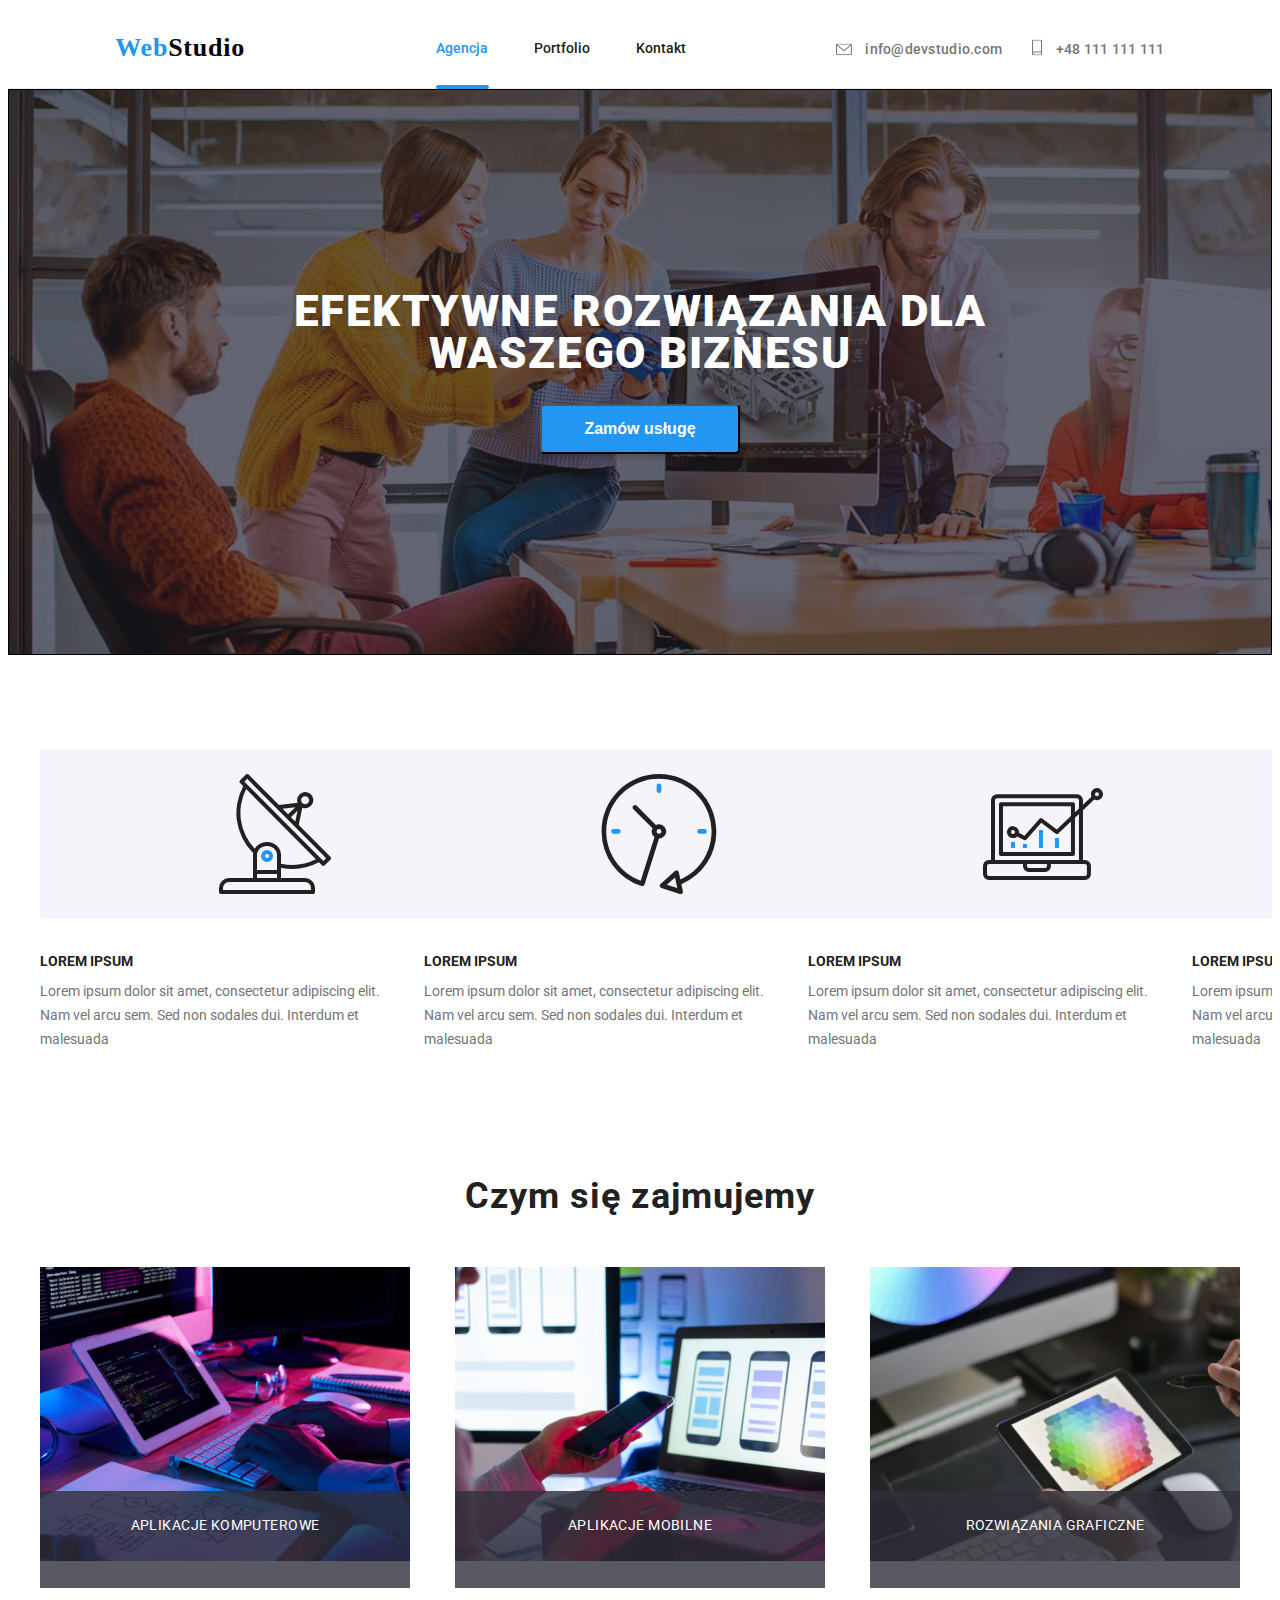
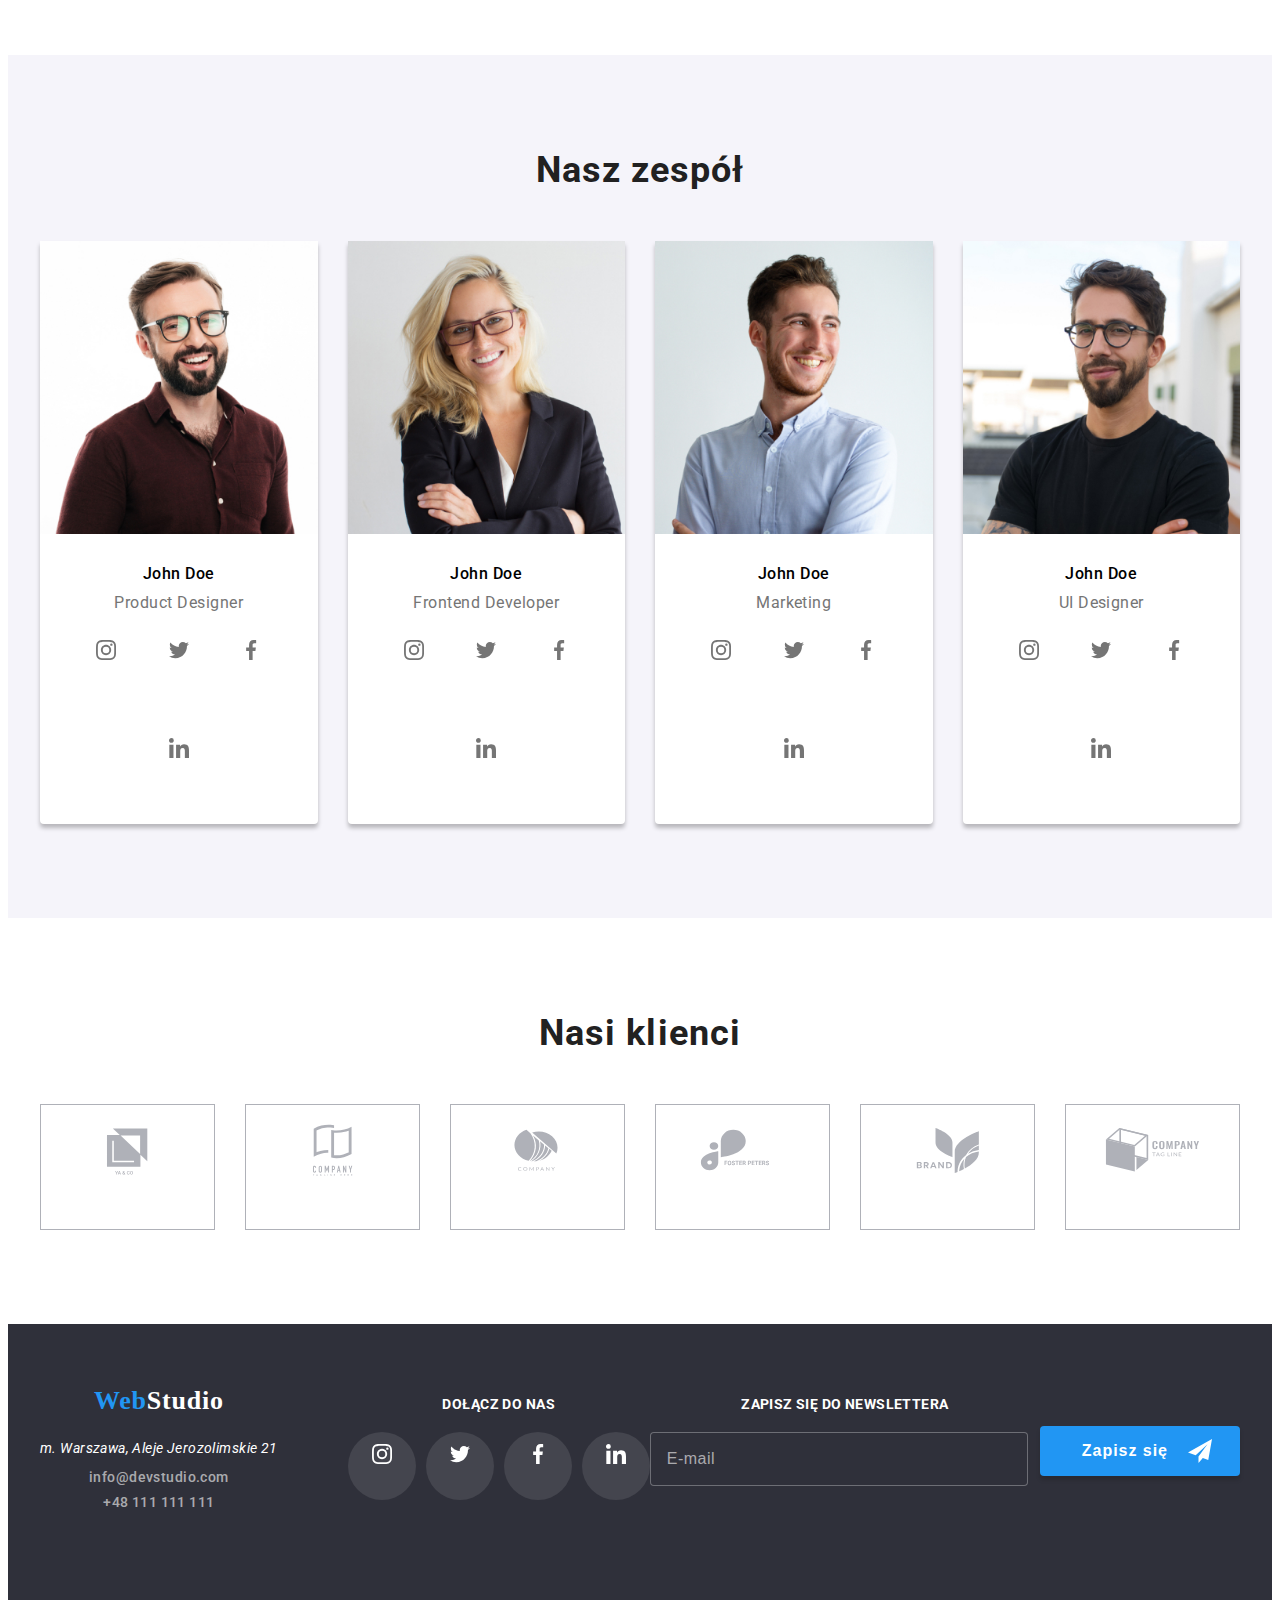
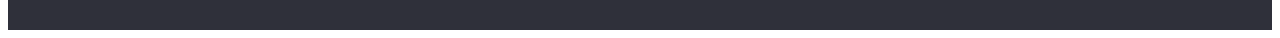
<file: index.html>
<!DOCTYPE html>
<html lang="en">
    <head>
        <meta charset="UTF-8" />
        <meta http-equiv="X-UA-Compatible" content="IE=edge" />
        <meta name="viewport" content="width=device-width, initial-scale=1.0" />
        <title>Webstudio</title>
        <link
            rel="stylesheet"
            href="https://cdnjs.cloudflare.com/ajax/libs/modern-normalize/1.1.0/modern-normalize.min.css"
            integrity="sha512-wpPYUAdjBVSE4KJnH1VR1HeZfpl1ub8YT/NKx4PuQ5NmX2tKuGu6U/JRp5y+Y8XG2tV+wKQpNHVUX03MfMFn9Q=="
            crossorigin="anonymous"
            referrerpolicy="no-referrer"
        />
        <link rel="stylesheet" href="./css/index.css" />
        <link
            href="https://fonts.googleapis.com/css2?family=Raleway:wght@700&family=Roboto:wght@400;500;700;900&display=swap"
            rel="stylesheet"
        />
    </head>
    <body>
        <header class="border">
            <div class="container">
                <div class="navigation-list">
                    <div class="webstudio">
                        <a href="./index.html">
                            <span class="web-color">Web</span
                            ><span class="studio">Studio</span></a
                        >
                    </div>
                    <button
                        type="button"
                        class="header-hamburger js-open-menu"
                        aria-expanded="false"
                        aria-controls="mobile-menu"
                    >
                        <svg
                            width="24"
                            height="24"
                            fill="currentColor"
                            viewBox="0 0 20 20"
                            xmlns="http://www.w3.org/2000/svg"
                        >
                            <path
                                fill-rule="evenodd"
                                d="M3 5a1 1 0 011-1h12a1 1 0 110 2H4a1 1 0 01-1-1zM3 10a1 1 0 011-1h12a1 1 0 110 2H4a1 1 0 01-1-1zM3 15a1 1 0 011-1h12a1 1 0 110 2H4a1 1 0 01-1-1z"
                                clip-rule="evenodd"
                            ></path>
                        </svg>
                    </button>

                    <nav>
                        <ul class="nav-header">
                            <li>
                                <a
                                    class="nav-link underline"
                                    href="./index.html"
                                    >Agencja</a
                                >
                            </li>
                            <li>
                                <a class="nav-link" href="./portfolio.html">
                                    Portfolio
                                </a>
                            </li>
                            <li>
                                <a href="./kontakt.html">Kontakt</a>
                            </li>
                        </ul>
                    </nav>
                    <div class="header-contacts">
                        <a class="email" href="mailto:info@devstudio.com">
                            <svg class="header-svg" width="16" height="12">
                                <use
                                    href="./images/icons.svg#icon-envelope"
                                ></use>
                            </svg>
                            info@devstudio.com
                        </a>
                        <a class="tel" href="tel:+48111111111">
                            <svg class="header-svg" width="10" height="16">
                                <use
                                    href="./images/icons.svg#icon-smartphone"
                                ></use>
                            </svg>
                            +48 111 111 111</a
                        >
                    </div>
                </div>
            </div>
        </header>
        <main>
            <div class="main-header">
                <h1>EFEKTYWNE ROZWIĄZANIA DLA WASZEGO BIZNESU</h1>

                <button class="order-the-service" type="button" data-modal-open>
                    Zamów usługę
                </button>
            </div>
            <div class="container">
                <ul class="section-description-flex">
                    <li class="description-flex">
                        <svg class="svg-our-strengths" width="70" height="70">
                            <use
                                href="./images/icons.svg#icon-wwd-antenna"
                            ></use>
                        </svg>
                        <h5 class="header-paragraph">LOREM IPSUM</h5>
                        <p class="description">
                            Lorem ipsum dolor sit amet, consectetur adipiscing
                            elit. Nam vel arcu sem. Sed non sodales dui.
                            Interdum et malesuada
                        </p>
                    </li>
                    <li class="description-flex">
                        <svg class="svg-our-strengths" width="70" height="70">
                            <use href="./images/icons.svg#icon-wwd-clock"></use>
                        </svg>
                        <h5 class="header-paragraph">LOREM IPSUM</h5>
                        <p class="description">
                            Lorem ipsum dolor sit amet, consectetur adipiscing
                            elit. Nam vel arcu sem. Sed non sodales dui.
                            Interdum et malesuada
                        </p>
                    </li>
                    <li class="description-flex">
                        <svg class="svg-our-strengths" width="70" height="70">
                            <use
                                href="./images/icons.svg#icon-wwd-diagram"
                            ></use>
                        </svg>
                        <h5 class="header-paragraph">LOREM IPSUM</h5>
                        <p class="description">
                            Lorem ipsum dolor sit amet, consectetur adipiscing
                            elit. Nam vel arcu sem. Sed non sodales dui.
                            Interdum et malesuada
                        </p>
                    </li>
                    <li class="description-flex">
                        <svg class="svg-our-strengths" width="70" height="70">
                            <use
                                href="./images/icons.svg#icon-wwd-astronaut"
                            ></use>
                        </svg>
                        <h5 class="header-paragraph">LOREM IPSUM</h5>
                        <p class="description">
                            Lorem ipsum dolor sit amet, consectetur adipiscing
                            elit. Nam vel arcu sem. Sed non sodales dui.
                            Interdum et malesuada
                        </p>
                    </li>
                </ul>
                <h2 class="what-we-do">Czym się zajmujemy</h2>
                <ul class="section-what-we-do">
                    <li class="what-we-do-images what-we-do-position">
                        <img
                            alt="man writing code"
                            src="./images/whatwedo1.jpg"
                        />
                        <p class="what-we-do-title">APLIKACJE KOMPUTEROWE</p>
                    </li>
                    <li class="what-we-do-images what-we-do-position">
                        <img
                            alt="man creating a mobile application"
                            src="./images/whatwedo2.png"
                        />
                        <p class="what-we-do-title">APLIKACJE MOBILNE</p>
                    </li>
                    <li class="margin what-we-do-position">
                        <img
                            class="what-we-do-images"
                            alt="man using graphic tablet"
                            src="./images/whatwedo3.png"
                        />
                        <p class="what-we-do-title">ROZWIĄZANIA GRAFICZNE</p>
                    </li>
                </ul>
            </div>
            <section class="our-team-style">
                <div class="container">
                    <h2>Nasz zespół</h2>
                    <ul class="section-our-team">
                        <li class="our-team-images">
                            <img
                                alt="photo of product designer"
                                src="../images/our-team1mob@1x.jpg 450w"
                                srcset="
                                    images/our-team1mob@2x.jpg  900w,
                                    images/our-team1tab@1x.jpg  354w,
                                    images/our-team1tab@2x.jpg  708w,
                                    images/our-team1desk@1x.jpg 270w,
                                    images/our-team1des@2x.jpg  540w
                                "
                                sizes="(min-width: 768px) 354px, (min-width: 1200px) 270px, 100vw"
                            />

                            <h5 class="names">John Doe</h5>
                            <p class="team-description">Product Designer</p>

                            <div class="social-link">
                                <a
                                    href="https://www.instagram.com/"
                                    class="social-link-icon"
                                    target="_blank"
                                    rel="noreferrer noopener"
                                >
                                    <svg width="20" height="20">
                                        <use
                                            href="./images/icons.svg#icon-instagram2"
                                        ></use>
                                    </svg>
                                </a>
                            </div>
                            <div class="social-link">
                                <a
                                    href="https://twitter.com/"
                                    class="social-link-icon"
                                    target="_blank"
                                    rel="noreferrer noopener"
                                >
                                    <svg width="20" height="20">
                                        <use
                                            href="./images/icons.svg#icon-twitter1"
                                        ></use>
                                    </svg>
                                </a>
                            </div>
                            <div class="social-link">
                                <a
                                    href="https://www.facebook.com/"
                                    class="social-link-icon"
                                    target="_blank"
                                    rel="noreferrer noopener"
                                >
                                    <svg width="20" height="20">
                                        <use
                                            href="./images/icons.svg#icon-facebook1"
                                        ></use>
                                    </svg>
                                </a>
                            </div>
                            <div class="social-link">
                                <a
                                    href="https://www.linkedin.com/"
                                    class="social-link-icon"
                                    target="_blank"
                                    rel="noreferrer noopener"
                                >
                                    <svg width="20" height="20">
                                        <use
                                            href="./images/icons.svg#icon-linkedin1"
                                        ></use>
                                    </svg>
                                </a>
                            </div>
                        </li>
                        <li class="our-team-images">
                            <img
                                alt="photo of frontend developer"
                                src="../images/our-team2mob@1x.jpg 450w"
                                srcset="
                                    images/our-team2mob@2x.jpg  900w,
                                    images/our-team2tab@1x.jpg  354w,
                                    images/our-team2tab@2x.jpg  708w,
                                    images/our-team2desk@1x.jpg 270w,
                                    images/our-team2des@2x.jpg  540w
                                "
                                sizes="(min-width: 768px) 354px, (min-width: 1200px) 270px, 100vw"
                            />

                            <h5 class="names">John Doe</h5>
                            <p class="team-description">Frontend Developer</p>

                            <div class="social-link">
                                <a
                                    href="https://www.instagram.com/"
                                    class="social-link-icon"
                                    target="_blank"
                                    rel="noreferrer noopener"
                                >
                                    <svg width="20" height="20">
                                        <use
                                            href="./images/icons.svg#icon-instagram2"
                                        ></use>
                                    </svg>
                                </a>
                            </div>
                            <div class="social-link">
                                <a
                                    href="https://twitter.com/"
                                    class="social-link-icon"
                                    target="_blank"
                                    rel="noreferrer noopener"
                                >
                                    <svg width="20" height="20">
                                        <use
                                            href="./images/icons.svg#icon-twitter1"
                                        ></use>
                                    </svg>
                                </a>
                            </div>
                            <div class="social-link">
                                <a
                                    href="https://www.facebook.com/"
                                    class="social-link-icon"
                                    target="_blank"
                                    rel="noreferrer noopener"
                                >
                                    <svg width="20" height="20">
                                        <use
                                            href="./images/icons.svg#icon-facebook1"
                                        ></use>
                                    </svg>
                                </a>
                            </div>
                            <div class="social-link">
                                <a
                                    href="https://www.linkedin.com/"
                                    class="social-link-icon"
                                    target="_blank"
                                    rel="noreferrer noopener"
                                >
                                    <svg width="20" height="20">
                                        <use
                                            href="./images/icons.svg#icon-linkedin1"
                                        ></use>
                                    </svg>
                                </a>
                            </div>
                        </li>
                        <li class="our-team-images">
                            <img
                                alt="photo of a marketer"
                                src="../images/our-team3mob@1x.jpg 450w"
                                srcset="
                                    images/our-team3mob@2x.jpg  900w,
                                    images/our-team3tab@1x.jpg  354w,
                                    images/our-team3tab@2x.jpg  708w,
                                    images/our-team3desk@1x.jpg 270w,
                                    images/our-team3des@2x.jpg  540w
                                "
                                sizes="(min-width: 768px) 354px, (min-width: 1200px) 270px, 100vw"
                            />

                            <h5 class="names">John Doe</h5>
                            <p class="team-description">Marketing</p>

                            <div class="social-link">
                                <a
                                    href="https://www.instagram.com/"
                                    class="social-link-icon"
                                    target="_blank"
                                    rel="noreferrer noopener"
                                >
                                    <svg width="20" height="20">
                                        <use
                                            href="./images/icons.svg#icon-instagram2"
                                        ></use>
                                    </svg>
                                </a>
                            </div>
                            <div class="social-link">
                                <a
                                    href="https://twitter.com/"
                                    class="social-link-icon"
                                    target="_blank"
                                    rel="noreferrer noopener"
                                >
                                    <svg width="20" height="20">
                                        <use
                                            href="./images/icons.svg#icon-twitter1"
                                        ></use>
                                    </svg>
                                </a>
                            </div>
                            <div class="social-link">
                                <a
                                    href="https://www.facebook.com/"
                                    class="social-link-icon"
                                    target="_blank"
                                    rel="noreferrer noopener"
                                >
                                    <svg width="20" height="20">
                                        <use
                                            href="./images/icons.svg#icon-facebook1"
                                        ></use>
                                    </svg>
                                </a>
                            </div>
                            <div class="social-link">
                                <a
                                    href="https://www.linkedin.com/"
                                    class="social-link-icon"
                                    target="_blank"
                                    rel="noreferrer noopener"
                                >
                                    <svg width="20" height="20">
                                        <use
                                            href="./images/icons.svg#icon-linkedin1"
                                        ></use>
                                    </svg>
                                </a>
                            </div>
                        </li>
                        <li class="our-team-images">
                            <img
                                class="margin"
                                alt="photo of UI Designer"
                                src="../images/our-team4mob@1x.jpg 450w"
                                srcset="
                                    images/our-team4mob@2x.jpg  900w,
                                    images/our-team4tab@1x.jpg  354w,
                                    images/our-team4tab@2x.jpg  708w,
                                    images/our-team4desk@1x.jpg 270w,
                                    images/our-team4des@2x.jpg  540w
                                "
                                sizes="(min-width: 768px) 354px, (min-width: 1200px) 270px, 100vw"
                            />

                            <h5 class="names">John Doe</h5>
                            <p class="team-description">UI Designer</p>

                            <div class="social-link">
                                <a
                                    href="https://www.instagram.com/"
                                    class="social-link-icon"
                                    target="_blank"
                                    rel="noreferrer noopener"
                                >
                                    <svg width="20" height="20">
                                        <use
                                            href="./images/icons.svg#icon-instagram2"
                                        ></use>
                                    </svg>
                                </a>
                            </div>
                            <div class="social-link">
                                <a
                                    href="https://twitter.com/"
                                    class="social-link-icon"
                                    target="_blank"
                                    rel="noreferrer noopener"
                                >
                                    <svg width="20" height="20">
                                        <use
                                            href="./images/icons.svg#icon-twitter1"
                                        ></use>
                                    </svg>
                                </a>
                            </div>
                            <div class="social-link">
                                <a
                                    href="https://www.facebook.com/"
                                    class="social-link-icon"
                                    target="_blank"
                                    rel="noreferrer noopener"
                                >
                                    <svg width="20" height="20">
                                        <use
                                            href="./images/icons.svg#icon-facebook1"
                                        ></use>
                                    </svg>
                                </a>
                            </div>
                            <div class="social-link">
                                <a
                                    href="https://www.linkedin.com/"
                                    class="social-link-icon"
                                    target="_blank"
                                    rel="noreferrer noopener"
                                >
                                    <svg width="20" height="20">
                                        <use
                                            href="./images/icons.svg#icon-linkedin1"
                                        ></use>
                                    </svg>
                                </a>
                            </div>
                        </li>
                    </ul>
                </div>
            </section>
            <section class="container">
                <h2>Nasi klienci</h2>
                <ul class="our-customers-flex">
                    <li class="our-customers">
                        <svg width="106" height="60">
                            <use
                                href="./images/icons.svg#icon-client1-logo"
                            ></use>
                        </svg>
                    </li>
                    <li class="our-customers">
                        <svg width="106" height="60">
                            <use
                                href="./images/icons.svg#icon-client2-logo"
                            ></use>
                        </svg>
                    </li>
                    <li class="our-customers">
                        <svg width="106" height="60">
                            <use
                                href="./images/icons.svg#icon-client3-logo"
                            ></use>
                        </svg>
                    </li>
                    <li class="our-customers">
                        <svg width="106" height="60">
                            <use
                                href="./images/icons.svg#icon-client4-logo"
                            ></use>
                        </svg>
                    </li>
                    <li class="our-customers">
                        <svg width="106" height="60">
                            <use
                                href="./images/icons.svg#icon-client5-logo"
                            ></use>
                        </svg>
                    </li>
                    <li class="our-customers">
                        <svg width="106" height="60">
                            <use
                                href="./images/icons.svg#icon-client6-logo"
                            ></use>
                        </svg>
                    </li>
                </ul>
            </section>
        </main>
        <footer class="bottom">
            <div class="container">
                <div class="footer-wrapper">
                    <div class="contacts-footer-flex">
                        <h4 class="webstudio-footer">
                            <span class="web-color">Web</span
                            ><span class="studio-color">Studio</span>
                        </h4>
                        <address class="address-footer">
                            m. Warszawa, Aleje Jerozolimskie 21
                        </address>
                        <ul class="contacts-footer-style">
                            <li class="email-footer">
                                <a href="mailto:info@devstudio.com"
                                    >info@devstudio.com</a
                                >
                            </li>
                            <li class="tel-footer">
                                <a href="tel:+48111111111">+48 111 111 111</a>
                            </li>
                        </ul>
                    </div>
                    <div>
                        <h5 class="join-us">Dołącz do nas</h5>
                        <div class="social-links-footer">
                            <div class="social-link-footer">
                                <a
                                    href="https://www.instagram.com/"
                                    class="social-link-icon-footer"
                                    target="_blank"
                                    rel="noreferrer noopener"
                                >
                                    <svg width="20" height="20">
                                        <use
                                            href="./images/icons.svg#icon-instagram2"
                                        ></use>
                                    </svg>
                                </a>
                            </div>
                            <div class="social-link-footer">
                                <a
                                    href="https://twitter.com/"
                                    class="social-link-icon-footer"
                                    target="_blank"
                                    rel="noreferrer noopener"
                                >
                                    <svg width="20" height="20">
                                        <use
                                            href="./images/icons.svg#icon-twitter1"
                                        ></use>
                                    </svg>
                                </a>
                            </div>
                            <div class="social-link-footer">
                                <a
                                    href="https://www.facebook.com/"
                                    class="social-link-icon-footer"
                                    target="_blank"
                                    rel="noreferrer noopener"
                                >
                                    <svg width="20" height="20">
                                        <use
                                            href="./images/icons.svg#icon-facebook1"
                                        ></use>
                                    </svg>
                                </a>
                            </div>
                            <div class="social-link-footer">
                                <a
                                    href="https://www.linkedin.com/"
                                    class="social-link-icon-footer"
                                    target="_blank"
                                    rel="noreferrer noopener"
                                >
                                    <svg width="20" height="20">
                                        <use
                                            href="./images/icons.svg#icon-linkedin1"
                                        ></use>
                                    </svg>
                                </a>
                            </div>
                        </div>
                    </div>
                    <form class="newsletter">
                        <label class="newsletter-label" for="mail" lang="pl"
                            >Zapisz się do newslettera
                            <input
                                class="newsletter-input"
                                type="email"
                                name="email"
                                id="mail"
                                placeholder="E-mail"
                        /></label>
                        <button
                            type="submit"
                            class="newsletter-button"
                            lang="pl"
                        >
                            Zapisz się
                        </button>
                    </form>
                </div>
            </div>
        </footer>

        <div class="menu-container js-menu-container" id="mobile-menu">
            <button
                type="button"
                class="menu-container-close-btn js-close-menu"
            >
                <svg
                    fill="currentColor"
                    viewBox="0 0 20 20"
                    xmlns="http://www.w3.org/2000/svg"
                    width="24"
                    height="24"
                >
                    <path
                        fill-rule="evenodd"
                        d="M4.293 4.293a1 1 0 011.414 0L10 8.586l4.293-4.293a1 1 0 111.414 1.414L11.414 10l4.293 4.293a1 1 0 01-1.414 1.414L10 11.414l-4.293 4.293a1 1 0 01-1.414-1.414L8.586 10 4.293 5.707a1 1 0 010-1.414z"
                        clip-rule="evenodd"
                    ></path>
                </svg>
            </button>
            <ul class="mobile-menu">
                <li class="link"><a href="./index.html">Agencja</a></li>
                <li class="link">
                    <a href="./portfolio.html">Portfolio</a>
                </li>
                <li class="link"><a href="./kontakt.html">Kontakt</a></li>
            </ul>
            <div class="mobile-contact">
                <a class="tel-mobile" href="tel:+48111111111">
                    +48 111 111 111</a
                >

                <a class="email-mobile" href="mailto:info@devstudio.com">
                    info@devstudio.com
                </a>

                <ul class="mobile-socials">
                    <li class="mobile-social-links">
                        <a href="https://www.instagram.com/">Instagram</a>
                    </li>
                    <li class="mobile-social-links">
                        <a href="https://twitter.com/">Twitter</a>
                    </li>
                    <li class="mobile-social-links">
                        <a href="https://www.facebook.com/">Facebook</a>
                    </li>
                    <li class="mobile-social-links">
                        <a href="https://www.linkedin.com/">LinkedIn</a>
                    </li>
                </ul>
            </div>
        </div>

        <div class="backdrop is-hidden" data-modal>
            <div class="modal">
                <button class="modal-icon" type="button" data-modal-close>
                    <svg width="11px" height="11px">
                        <use href="./images/icons.svg#icon-vector-x"></use>
                    </svg>
                </button>
                <form>
                    <h3 class="order-title">
                        Zostaw swoje dane w formularzu poniżej
                    </h3>
                    <div class="name">
                        <label class="order-label" for="user-name"
                            >Imię
                            <input
                                class="order-input"
                                type="text"
                                name="name"
                                id="user-name"
                            />
                        </label>
                    </div>
                    <div class="phone">
                        <label class="order-label" for="user-phone"
                            >Telefon
                            <input
                                class="order-input"
                                type="tel"
                                name="phone"
                                id="user-phone"
                            />
                        </label>
                    </div>
                    <div class="email-input">
                        <label class="order-label" for="user-email"
                            >Email
                            <input
                                class="order-input"
                                type="email"
                                name="mail"
                                id="user-email"
                            />
                        </label>
                    </div>
                    <label class="order-label-comment" for="user-comment"
                        >Komentarz
                        <textarea
                            class="order-textarea"
                            name="order"
                            id="user-comment"
                            placeholder="Wprowadź tekst"
                        ></textarea>
                    </label>
                    <label  for="user-acceptance">
                        <div class="acceptance-label">
                            <input
                                class="acceptance-input"
                                type="checkbox"
                                name="acceptance"
                                id="user-acceptance"
                            />
                            <div class="acceptance-checked">
                                <svg
                                    class="checked-bacground"
                                    width="16"
                                    height="15"
                                >
                                    <use
                                        href="./images/icons.svg#icon-checkbox"
                                    ></use>
                                </svg>
                            </div>
                            <p class="checkbox-text">
                                Oświadczam iż akceptuję
                                <a href="#" class="checkbox-links">Regulamin</a>
                                i
                                <a href="#" class="checkbox-links"
                                    >Politykę Prywatności</a
                                >.
                            </p>
                        </div>
                    </label>
                    <button type="submit" class="order-button" lang="pl">
                        Wyślij
                    </button>
                </form>
            </div>
        </div>
        <script src="./js/modal.js"></script>
        <script src="./js/mobile-menu.js"></script>
    </body>
</html>
</file>
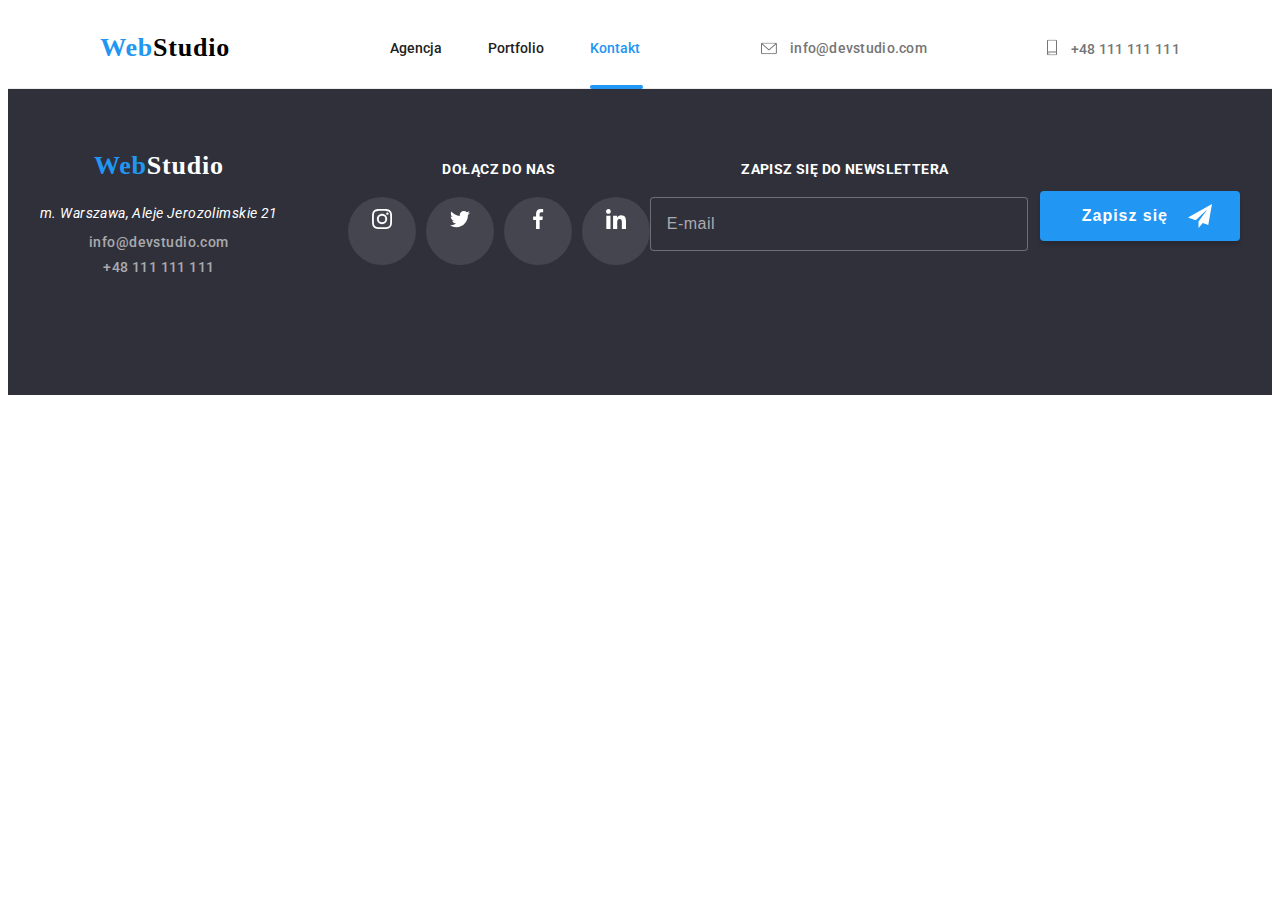
<file: kontakt.html>
<!DOCTYPE html>
<html lang="en">
    <head>
        <meta charset="UTF-8" />
        <meta http-equiv="X-UA-Compatible" content="IE=edge" />
        <meta name="viewport" content="width=device-width, initial-scale=1.0" />
        <title>Webstudio-kontakt</title>
        <link
            rel="stylesheet"
            href="https://cdnjs.cloudflare.com/ajax/libs/modern-normalize/1.1.0/modern-normalize.min.css"
            integrity="sha512-wpPYUAdjBVSE4KJnH1VR1HeZfpl1ub8YT/NKx4PuQ5NmX2tKuGu6U/JRp5y+Y8XG2tV+wKQpNHVUX03MfMFn9Q=="
            crossorigin="anonymous"
            referrerpolicy="no-referrer"
        />
        <link rel="stylesheet" href="./css/index.css" />
        <link
            href="https://fonts.googleapis.com/css2?family=Raleway:wght@700&family=Roboto:wght@400;500;700;900&display=swap"
            rel="stylesheet"
        />
    </head>
    <body>
        <header class="border">
            <div class="container">
                <div class="navigation-list">
                    <div class="webstudio">
                        <a href="./index.html">
                            <span class="web-color">Web</span
                            ><span class="studio">Studio</span></a
                        >
                    </div>
                    <nav>
                        <ul class="nav-header">
                            <li>
                                <a class="nav-link" href="./index.html"
                                    >Agencja</a
                                >
                            </li>
                            <li>
                                <a class="nav-link" href="./portfolio.html">
                                    Portfolio
                                </a>
                            </li>
                            <li>
                                <a class="underline" href="./kontakt.html"
                                    >Kontakt</a
                                >
                            </li>
                        </ul>
                    </nav>
                    <a class="email" href="mailto:info@devstudio.com">
                        <svg class="header-svg" width="16" height="12">
                            <use href="./images/icons.svg#icon-envelope"></use>
                        </svg>
                        info@devstudio.com
                    </a>
                    <a class="tel" href="tel:+48111111111">
                        <svg class="header-svg" width="10" height="16">
                            <use
                                href="./images/icons.svg#icon-smartphone"
                            ></use>
                        </svg>
                        +48 111 111 111</a
                    >
                </div>
            </div>
        </header>
        <main></main>
        <footer class="bottom">
            <div class="footer-wrapper">
                <div class="contacts-footer-flex">
                    <h4 class="webstudio-footer">
                        <span class="web-color">Web</span
                        ><span class="studio-color">Studio</span>
                    </h4>
                    <address class="address-footer">
                        m. Warszawa, Aleje Jerozolimskie 21
                    </address>
                    <ul class="contacts-footer-style">
                        <li class="email-footer">
                            <a href="mailto:info@devstudio.com"
                                >info@devstudio.com</a
                            >
                        </li>
                        <li class="tel-footer">
                            <a href="tel:+48111111111">+48 111 111 111</a>
                        </li>
                    </ul>
                </div>
                <div>
                    <h5 class="join-us">Dołącz do nas</h5>
                    <div class="social-links-footer">
                        <div class="social-link-footer">
                            <a
                                href="https://www.instagram.com/"
                                class="social-link-icon-footer"
                                target="_blank"
                                rel="noreferrer noopener"
                            >
                                <svg width="20" height="20">
                                    <use
                                        href="./images/icons.svg#icon-instagram2"
                                    ></use>
                                </svg>
                            </a>
                        </div>
                        <div class="social-link-footer">
                            <a
                                href="https://twitter.com/"
                                class="social-link-icon-footer"
                                target="_blank"
                                rel="noreferrer noopener"
                            >
                                <svg width="20" height="20">
                                    <use
                                        href="./images/icons.svg#icon-twitter1"
                                    ></use>
                                </svg>
                            </a>
                        </div>
                        <div class="social-link-footer">
                            <a
                                href="https://www.facebook.com/"
                                class="social-link-icon-footer"
                                target="_blank"
                                rel="noreferrer noopener"
                            >
                                <svg width="20" height="20">
                                    <use
                                        href="./images/icons.svg#icon-facebook1"
                                    ></use>
                                </svg>
                            </a>
                        </div>
                        <div class="social-link-footer">
                            <a
                                href="https://www.linkedin.com/"
                                class="social-link-icon-footer"
                                target="_blank"
                                rel="noreferrer noopener"
                            >
                                <svg width="20" height="20">
                                    <use
                                        href="./images/icons.svg#icon-linkedin1"
                                    ></use>
                                </svg>
                            </a>
                        </div>
                    </div>
                </div>
                <form class="newsletter">
                    <label class="newsletter-label" for="mail" lang="pl"
                        >Zapisz się do newslettera
                        <input
                            class="newsletter-input"
                            type="email"
                            name="email"
                            id="mail"
                            placeholder="E-mail"
                    /></label>
                    <button type="submit" class="newsletter-button" lang="pl">
                        Zapisz się
                    </button>
                </form>
            </div>
        </footer>
        <script src="./js/modal.js"></script>
    </body>
</html>
</file>
<file: css/index.css>
/* STYLE GLOBALNE STRONY */

body {
    font-family: "Roboto", sans-serif;
    background-color: #ffffff;
    overflow-x: hidden;
}

html{
    overflow-x: hidden;
}

header {
    margin: 0 auto;
}

main {
    margin: 0 auto;
}

footer {
    margin: 0 auto;
    background-color: #2f303a;

}

a:hover,
a:focus {
    color: #2196f3;
}

a {
    color: unset;
    text-decoration: none;
}

h1 {
color: #FFF;
text-align: center;
font-family: Roboto;
font-size: 26px;
font-style: normal;
font-weight: 900;
line-height: 42px; /* 161.538% */
letter-spacing: 1.56px;
text-transform: uppercase;
max-width: 365px;
margin: auto;
}
 
h2 {
color: #212121;
text-align: center;
font-family: Roboto;
font-size: 28px;
font-style: normal;
font-weight: 700;
line-height: normal;
letter-spacing: 0.84px;
margin: 0 auto;
}

ul {
    list-style-type: none;
}

img {
    display: block;
    width: 100%;
    height: auto;
}
/* STYLE GLOBALNE STRONY */

/* DANE KONTAKTOWE NA STRONIE */
.email {
    font-weight: 500;
    font-size: 14px;
    line-height: 16px;
    letter-spacing: 0.02em;
    color: #757575;
}

.tel {
    font-weight: 500;
    font-size: 14px;
    line-height: 16px;
    letter-spacing: 0.02em;
    color: #757575;
}

.tel-footer {
    font-weight: 500;
    font-size: 14px;
    line-height: 16px;
    letter-spacing: 0.03em;
    color: #ffffff99;
}

.email-footer {
    font-weight: 500;
    font-size: 14px;
    line-height: 16px;
    letter-spacing: 0.03em;
    color: #ffffff99;
    padding-bottom: 9px;
}

.address-footer {
    font-size: 14px;
    line-height: 24px;
    color: #ffffff;
    letter-spacing: 0.03em;
}

.footer-wrapper {
  flex-direction: column;
  align-items: center;
  text-align: center;
}

.bottom {
    background: #2f303a;
    padding-top: 60px;
    padding-bottom: 60px;
}

.contacts-footer-flex {
    margin-bottom: 60px;
}

.contacts-footer-style {
    padding-left: 0;
    margin: 9px 0 auto;
}
/* DANE KONTAKTOWE NA STRONIE */
.web-color {
    color: #2196f3;
}

.studio {
    color: #000000;
}

.webstudio {
    font-weight: 700;
    font-size: 26px;
    font-family: Oleo Script;
    line-height: 31px;
    letter-spacing: 0.03em;
    transition: background-color 250ms cubic-bezier(0.4, 0, 0.2, 1),
        color 250ms cubic-bezier(0.4, 0, 0.2, 1);
}

.border {
    border-bottom: 1px solid #ececec;
}

.navigation-list {
    font-weight: 500;
    font-size: 14px;
    line-height: 16px;
    color: #212121;
    display: flex;
    align-items: center;
    justify-content: space-between;
    padding:10px 0;
}

.studio-color {
    color: #ffffff;
}

.main-header {
    text-align: center;
    background-color: #2f303a;
    background-image: linear-gradient(#2f303a66, #2f303a66),
        url(../images/header-office-mobile@1x.jpg);
    border: 1px solid #000000;
    color: #ffffff;
    margin: 0 auto;
    padding: 118px 0;
    background-repeat: no-repeat;
    background-size: cover;
}

    @media (min-device-pixel-ratio: 2),
    (min-resolution: 192dpi),
    (min-resolution: 2dppx) {
    .main-header {
      background-image: linear-gradient(#2f303a66, #2f303a66), url(../images/header-office-mobile@2x.jpg);
    }
  }

@media screen and (min-width:768px){
    .main-header {
        background-image: linear-gradient(#2f303a66, #2f303a66),
            url(../images/header-office-tab@1x.jpg);
}
@media (min-device-pixel-ratio: 2),
  (min-resolution: 192dpi),
  (min-resolution: 2dppx) {
   .main-header{
    background-image: linear-gradient(#2f303a66, #2f303a66),
    url(../images/header-office-tab@2x.jpg);
   }
}
}

@media screen and (min-width:1200px){
    .main-header {
        background-image: linear-gradient(#2f303a66, #2f303a66),
            url(../images/header-office-desk@1x.jpg);
}
@media (min-device-pixel-ratio: 2),
  (min-resolution: 192dpi),
  (min-resolution: 2dppx) {
   .main-header{
    background-image: linear-gradient(#2f303a66, #2f303a66),
    url(../images/header-office-desk@2x.jpg);
   }
}
}

.order-the-service {
    font-weight: 700;
    font-size: 16px;
    line-height: 30px;
    box-shadow: 0 4px 4px #00000026;
    border-radius: 4px;
    background-color: #2196f3;
    color: #ffffff;
    cursor: pointer;
    width: 200px;
    height: 50px;
    margin-top: 30px;
}

.order-the-service:hover,
:focus {
    background-color: #fff;
    color: #2196f3;
}

.description {
    font-size: 14px;
    line-height: 24px;
    color: #757575;
    margin: 10px 0 auto;
}

.team-description {
    font-size: 16px;
    line-height: 19px;
    color: #757575;
    padding: 0 30px 16px;
    margin: 0;
}

.header-paragraph {
    font-weight: 700;
    font-size: 14px;
    line-height: 16px;
    color: #212121;
    margin: 30px 0 auto;
}

.webstudio-footer {
    font-weight: 700;
    font-size: 26px;
    font-family: Oleo Script;
    line-height: 31px;
    letter-spacing: 0.03em;
    margin: 0 0 20px 0;
}

.join-us {
    font-weight: 700;
    font-size: 14px;
    line-height: 16px;
    letter-spacing: 0.03em;
    text-transform: uppercase;
    color: #ffffff;
    margin-bottom: 20px;
    margin-top: 12px;
}

.social-links-footer {
    list-style: none;
    margin-top: 0;
    margin-bottom: 0;
    padding: 0;
    display: flex;
    justify-content: center;
    gap: 10px;
}

.our-team-style {
    background-color: #f5f4fa;
    padding: 60px 0;
    margin-bottom: 60px;
}

.portfolio-button {
    font-weight: 500;
    font-size: 16px;
    line-height: 26px;
    letter-spacing: 0.03em;
    text-align: center;
    background: #f5f4fa;
    border: #2196f3;
    border-radius: 4px;
    cursor: pointer;
    padding: 6px 22px;
    box-shadow: 0px 2px 2px 0px #0000001f;
    box-shadow: 0px 1px 2px 0px #00000014;
    box-shadow: 0px 3px 1px 0px #0000001a;
}

.portfolio-button:hover,
.portfolio-button:focus {
    background: #2196f3;
    color: #ffffff;
    transition: color 250ms cubic-bezier(0.4, 0, 0.2, 1);
}

.portfolio-button:active {
    background: #2196f3;
    color: #ffffff;
}

.projects-header {
    font-weight: 700;
    font-size: 18px;
    line-height: 36px;
    letter-spacing: 0.06em;
    padding: 20px 24px 24px;
    margin: 0;
}

.names {
    font-weight: 500;
    font-size: 16px;
    line-height: 19px;
    padding: 30px 0 10px;
    margin: 0;
}

.project-type {
    font-weight: 400;
    font-size: 16px;
    line-height: 30px;
    letter-spacing: 0.03em;
    color: #757575;
    padding: 0px 24px 20px 24px;
    margin: 0;
}

.nav-link {
    padding-right: 46px;
    transition: color 250ms cubic-bezier(0.4, 0, 0.2, 1);
}

.underline {
    position: relative;
    color: #2196f3;
}

.underline::after {
    position: absolute;
    content: "";
    top: 45px;
    left: 0;
    width: 53px;
    height: 4px;
    border-radius: 4px;
    background-color: #2196f3;
}

.section-description-flex {
    margin: 60px auto;
    padding: 0;
    display: block;
    gap: 30px;
    text-align: center;
}
.section-description-flex > li {
    margin-bottom: 30px;

}

.svg-our-strengths {
    background: #f5f4fa;
    border-radius: 4px;
    width:100%;
    height: 120px;
    padding: 25px 100px;
}

.section-what-we-do {
   display: none;
}

.what-we-do{
    display: none;
}

.what-we-do-position {
    position: relative;
}

.what-we-do-title {
    position: absolute;
    top: 224px;
    margin: 0;
    font-size: 14px;
    line-height: 1.14;
    text-align: center;
    letter-spacing: 0.03em;
    text-transform: uppercase;
    color: #ffffff;
    width: 100%;
    padding-top: 27px;
    height: 70px;
    background-color: rgba(47, 48, 58, 0.8);
}

.our-team-background {
    background: #f5f4fa;
}

.section-our-team {
    letter-spacing: 0.03em;
    text-align: center;
    gap:30px;
    padding-left: 0;
    display: flex;
    flex-direction: column;
}

.our-team-images {
    border-radius: 0 0 4px 4px;
    box-shadow: 0 1px 1px 0 #00000024;
    box-shadow: 0 1px 3px 0 #0000001f;
    box-shadow: 0 4px 4px 0 #00000040;
    background-color: #ffffff;
}

.buttons-section-portfolio {
    letter-spacing: 0.03em;
    gap: 8px;
    padding: 0;
    display: flex;
    justify-content: center;
    margin: 94px 0 34px;
}

.portfolio-list-section {
    gap: 30px;
    padding: 0;
    margin: 0 auto 94px;
    display: flex;
    flex-wrap: wrap;
}

.portfolio-list-section > li:hover,
.portfolio-list-section > li:focus {
    box-shadow: 1px 4px 6px 0px #00000029;
    box-shadow: 0px 4px 4px 0px #0000000f;
    box-shadow: 0px 1px 1px 0px #0000001f;
    cursor: pointer;
    transition: color 250ms cubic-bezier(0.4, 0, 0.2, 1);
}

.projects-style {
    border: 1px solid #eeeeee;
    border: 1px solid #eeeeee;
    border: 1px solid #eeeeee;
}

.projects-description {
    margin: 0;
    position: absolute;
    width: 100%;
    height: 100%;
    font-size: 18px;
    line-height: 1.5;
    background-color: rgba(33, 150, 243, 0.9);
    letter-spacing: 0.03em;
    color: #ffffff;
    top: 0;
    left: 0;
    padding-top: 49px;
    padding-left: 24px;
    padding-right: 45px;
    transform: translateY(100%);
    transition: transform 250ms cubic-bezier(0.4, 0, 0.2, 1);
}

.projects-position {
    width: 370;
    height: 294;
    position: relative;
    overflow: hidden;
}

.portfolio-list-item {
    margin: 0;
    cursor: pointer;
    transition: box-shadow 250ms cubic-bezier(0.4, 0, 0.2, 1);
}

.portfolio-list-item:hover .projects-description,
.portfolio-list-item:focus .projects-description {
    transform: translateY(0);
}

.newsletter {
    margin:60px 0 60px;
}

.newsletter-label {
    font-weight: 700;
    font-size: 14px;
    line-height: 1.15;
    letter-spacing: 0.03em;
    text-transform: uppercase;
    color: #ffffff;
    transition: color 250ms cubic-bezier(0.4, 0, 0.2, 1);
}

.newsletter-input {
    display: block;
    width: 100%;
    height: 50px;
    border: 1px solid rgba(255, 255, 255, 0.3);
    border-radius: 4px;
    margin: 20px 0;
    background-color: #2f303a;
    padding:0 auto;
    font-size: 16px;
    line-height: 1.25;
    letter-spacing: 0.03em;
    color: white;
    transition: border 250ms cubic-bezier(0.4, 0, 0.2, 1);
}

.newsletter-label:focus-within,
.newsletter-label:hover {
    color: #2196f3;
}

.newsletter-input:focus-within {
    border: 1px solid #2196f3;
    outline: none;
}

.newsletter-label:hover .newsletter-input {
    border: 1px solid #2196f3;
}

.newsletter-input::placeholder {
    font-size: 16px;
    line-height: 1.25;
    letter-spacing: 0.03em;
    color: rgba(255, 255, 255, 0.6);
}

.newsletter-button {
    position: relative;
    font-weight: 700;
    font-size: 16px;
    line-height: 1.9;
    letter-spacing: 0.06em;
    color: #ffffff;
    background-color: #2196f3;
    cursor: pointer;
    border: none;
    box-shadow: 0px 4px 4px rgba(0, 0, 0, 0.15);
    border-radius: 4px;
    width: 200px;
    height: 50px;
    text-align: left;
    padding-left: 42px;
}

.newsletter-button:hover,
.newsletter-button:focus {
    background-color: #f5f4fa;
    color: #212121;
}

.newsletter-button::after {
    width: 24px;
    content: "";
    height: 24px;
    position: absolute;
    top: 13px;
    left: 148px;
    background-image: url("data:image/svg+xml,%3Csvg width='24' height='24' viewBox='0 0 24 24' fill='none' xmlns='http://www.w3.org/2000/svg'%3E%3Cpath id='icon send' d='M24 0L0 13.5L7.66994 16.3407L19.5 5.25002L10.5017 17.3896L10.509 17.3923L10.5 17.3896V24.0001L14.8013 18.982L20.2501 21.0001L24 0Z' fill='white'/%3E%3C/svg%3E");
    transition: background-image 250ms cubic-bezier(0.4, 0, 0.2, 1);
}

.newsletter-button:hover::after {
    background-image: url("data:image/svg+xml,%3Csvg width='24' height='24' viewBox='0 0 24 24' fill='none' xmlns='http://www.w3.org/2000/svg'%3E%3Cpath id='icon send' d='M24 0L0 13.5L7.66994 16.3407L19.5 5.25002L10.5017 17.3896L10.509 17.3923L10.5 17.3896V24.0001L14.8013 18.982L20.2501 21.0001L24 0Z' fill='black'/%3E%3C/svg%3E");
}

.order-title {
    font-size: 20px;
    line-height: 1.15;
    letter-spacing: 0.03em;
    margin-bottom: 12px;
    color: #212121;
    text-align: center;
}

.name {
    position: relative;
    width: 85%;
    margin: 0 auto;
}

.name::after {
    position: absolute;
    content: "";
    width: 18px;
    height: 18px;
    top: 29px;
    left: 12px;
    background-image: url("data:image/svg+xml,%3Csvg width='18' height='18' viewBox='0 0 18 18' fill='none' xmlns='http://www.w3.org/2000/svg'%3E%3Cg id='person-black-18dp 1' clip-path='url(%23clip0_4082_869)'%3E%3Cpath id='Vector' d='M9 9C10.6575 9 12 7.6575 12 6C12 4.3425 10.6575 3 9 3C7.3425 3 6 4.3425 6 6C6 7.6575 7.3425 9 9 9ZM9 10.5C6.9975 10.5 3 11.505 3 13.5V14.25C3 14.6625 3.3375 15 3.75 15H14.25C14.6625 15 15 14.6625 15 14.25V13.5C15 11.505 11.0025 10.5 9 10.5Z' fill='%23212121'/%3E%3C/g%3E%3Cdefs%3E%3CclipPath id='clip0_4082_869'%3E%3Crect width='18' height='18' fill='white'/%3E%3C/clipPath%3E%3C/defs%3E%3C/svg%3E");
    transition: background-image 250ms cubic-bezier(0.4, 0, 0.2, 1);
}

.name:focus-within::after,
.name:hover::after {
    background-image: url("data:image/svg+xml,%3Csvg width='18' height='18' viewBox='0 0 18 18' fill='none' xmlns='http://www.w3.org/2000/svg'%3E%3Cg id='person-black-18dp 1' clip-path='url(%23clip0_4082_869)'%3E%3Cpath id='Vector' d='M9 9C10.6575 9 12 7.6575 12 6C12 4.3425 10.6575 3 9 3C7.3425 3 6 4.3425 6 6C6 7.6575 7.3425 9 9 9ZM9 10.5C6.9975 10.5 3 11.505 3 13.5V14.25C3 14.6625 3.3375 15 3.75 15H14.25C14.6625 15 15 14.6625 15 14.25V13.5C15 11.505 11.0025 10.5 9 10.5Z' fill='%232196F3'/%3E%3C/g%3E%3Cdefs%3E%3CclipPath id='clip0_4082_869'%3E%3Crect width='18' height='18' fill='white'/%3E%3C/clipPath%3E%3C/defs%3E%3C/svg%3E");
}

.phone {
    position: relative;
    width: 85%;
    margin: 0 auto;
}

.phone::after {
    position: absolute;
    content: "";
    width: 18px;
    height: 18px;
    top: 29px;
    left: 12px;
    background-image: url("data:image/svg+xml,%3Csvg width='18' height='18' viewBox='0 0 18 18' fill='none' xmlns='http://www.w3.org/2000/svg'%3E%3Cg id='phone-black-18dp 1' clip-path='url(%23clip0_4082_875)'%3E%3Cpath id='Vector' d='M13.996 11.1226L12.1579 10.9127C11.7164 10.862 11.2822 11.014 10.971 11.3252L9.63945 12.6568C7.59144 11.6147 5.91251 9.94296 4.87041 7.8877L6.20922 6.54888C6.5204 6.2377 6.67237 5.80349 6.62171 5.36205L6.41185 3.53836C6.325 2.80745 5.70988 2.25745 4.97173 2.25745H3.71976C2.902 2.25745 2.22175 2.93771 2.2724 3.75547C2.65595 9.93572 7.59868 14.8712 13.7717 15.2548C14.5894 15.3054 15.2697 14.6252 15.2697 13.8074V12.5555C15.2769 11.8245 14.7269 11.2094 13.996 11.1226Z' fill='%23212121'/%3E%3C/g%3E%3Cdefs%3E%3CclipPath id='clip0_4082_875'%3E%3Crect width='18' height='18' fill='white'/%3E%3C/clipPath%3E%3C/defs%3E%3C/svg%3E");
    transition: background-image 250ms cubic-bezier(0.4, 0, 0.2, 1);
}

.phone:focus-within::after,
.phone:hover::after {
    background-image: url("data:image/svg+xml,%3Csvg width='18' height='18' viewBox='0 0 18 18' fill='none' xmlns='http://www.w3.org/2000/svg'%3E%3Cg id='phone-black-18dp 1' clip-path='url(%23clip0_4082_875)'%3E%3Cpath id='Vector' d='M13.996 11.1226L12.1579 10.9127C11.7164 10.862 11.2822 11.014 10.971 11.3252L9.63945 12.6568C7.59144 11.6147 5.91251 9.94296 4.87041 7.8877L6.20922 6.54888C6.5204 6.2377 6.67237 5.80349 6.62171 5.36205L6.41185 3.53836C6.325 2.80745 5.70988 2.25745 4.97173 2.25745H3.71976C2.902 2.25745 2.22175 2.93771 2.2724 3.75547C2.65595 9.93572 7.59868 14.8712 13.7717 15.2548C14.5894 15.3054 15.2697 14.6252 15.2697 13.8074V12.5555C15.2769 11.8245 14.7269 11.2094 13.996 11.1226Z' fill='%232196F3'/%3E%3C/g%3E%3Cdefs%3E%3CclipPath id='clip0_4082_875'%3E%3Crect width='18' height='18' fill='white'/%3E%3C/clipPath%3E%3C/defs%3E%3C/svg%3E");
}

.email-input {
    position: relative;
    width: 85%;
    margin: 0 auto;
}

.email-input::after {
    position: absolute;
    content: "";
    width: 18px;
    height: 18px;
    top: 29px;
    left: 12px;
    background-image: url("data:image/svg+xml,%3Csvg width='18' height='18' viewBox='0 0 18 18' fill='none' xmlns='http://www.w3.org/2000/svg'%3E%3Cg id='email-black-18dp 1' clip-path='url(%23clip0_4082_881)'%3E%3Cpath id='Vector' d='M15 3H3C2.175 3 1.5075 3.675 1.5075 4.5L1.5 13.5C1.5 14.325 2.175 15 3 15H15C15.825 15 16.5 14.325 16.5 13.5V4.5C16.5 3.675 15.825 3 15 3ZM14.7 6.1875L9.3975 9.5025C9.1575 9.6525 8.8425 9.6525 8.6025 9.5025L3.3 6.1875C3.1125 6.0675 3 5.865 3 5.6475C3 5.145 3.5475 4.845 3.975 5.1075L9 8.25L14.025 5.1075C14.4525 4.845 15 5.145 15 5.6475C15 5.865 14.8875 6.0675 14.7 6.1875Z' fill='%23212121'/%3E%3C/g%3E%3Cdefs%3E%3CclipPath id='clip0_4082_881'%3E%3Crect width='18' height='18' fill='white'/%3E%3C/clipPath%3E%3C/defs%3E%3C/svg%3E");
    transition: background-image 250ms cubic-bezier(0.4, 0, 0.2, 1);
}

.email-input:focus-within::after,
.email-input:hover::after {
    background-image: url("data:image/svg+xml,%3Csvg width='18' height='18' viewBox='0 0 18 18' fill='none' xmlns='http://www.w3.org/2000/svg'%3E%3Cg id='email-black-18dp 1' clip-path='url(%23clip0_4082_881)'%3E%3Cpath id='Vector' d='M15 3H3C2.175 3 1.5075 3.675 1.5075 4.5L1.5 13.5C1.5 14.325 2.175 15 3 15H15C15.825 15 16.5 14.325 16.5 13.5V4.5C16.5 3.675 15.825 3 15 3ZM14.7 6.1875L9.3975 9.5025C9.1575 9.6525 8.8425 9.6525 8.6025 9.5025L3.3 6.1875C3.1125 6.0675 3 5.865 3 5.6475C3 5.145 3.5475 4.845 3.975 5.1075L9 8.25L14.025 5.1075C14.4525 4.845 15 5.145 15 5.6475C15 5.865 14.8875 6.0675 14.7 6.1875Z' fill='%232196F3'/%3E%3C/g%3E%3Cdefs%3E%3CclipPath id='clip0_4082_881'%3E%3Crect width='18' height='18' fill='white'/%3E%3C/clipPath%3E%3C/defs%3E%3C/svg%3E");
}

.order-label {
    display: flex;
    flex-direction: column;
    text-align: left;
    font-size: 12px;
    line-height: 1.5;
    letter-spacing: 0.01em;
    color: #757575;
    margin-bottom: 10px;
}

.order-input {
    border: 1px solid rgba(33, 33, 33, 0.2);
    border-radius: 4px;
    padding-bottom: 5px;
    padding-left: 42px;
    padding-top: 12px;
    font-size: 16px;
    line-height: 1;
    transition: border 250ms cubic-bezier(0.4, 0, 0.2, 1);
}

.order-input:focus-within,
.order-input:hover {
    border: 1px solid #2196f3;
    outline: none;
}

.order-label-comment {
    display: flex;
    flex-direction: column;
    text-align: left;
    font-size: 12px;
    line-height: 1.5;
    letter-spacing: 0.01em;
    color: #757575;
    margin-bottom: 10px;
    width: 85%;
    margin: 0 auto;
}

.order-textarea {
    border: 1px solid rgba(33, 33, 33, 0.2);
    border-radius: 4px;
    height: 120px;
    padding-left: 16px;
    padding-top: 12px;
    font-size: 16px;
    line-height: 1.2;
    transition: border 250ms cubic-bezier(0.4, 0, 0.2, 1);
    resize: none;
}

.order-textarea:focus-within,
.order-textarea:hover {
    border: 1px solid #2196f3;
    outline: none;
}

.order-textarea::placeholder {
    font-size: 12px;
    line-height: 1.5;
    letter-spacing: 0.01em;
    color: rgba(117, 117, 117, 0.5);
}

.acceptance-label {
    display: flex; 
    margin: 20px 0 31px;
text-align: center;
    font-size: 12px;
font-style: normal;
font-weight: 400;
line-height: normal;
letter-spacing: 0.36px;
justify-content: center;
align-items: baseline;
width: auto;




}
.acceptance-input {
    opacity: 0; 
    position: absolute;
}
.checkbox-text {
    font-size: 12px;
    line-height: 1.7;
    letter-spacing: 0.03em;
    color: #757575;
    margin: 0;
    width: 346px;
    
}
.checkbox-links {
    color: #2196f3; 
}

.acceptance-checked {
    content: ""; 
    position: relative;
    width: 16px;
    height: 15px;
    border: 2px solid #212121;
    margin-right: 8px;
    border-radius: 2px;
    align-items: baseline;
}
.checked-bacground {
    position: relative;
    display:block;
    fill: #ffffff;
    background-color: transparent;
    width: 100%;
    height: 100%;
}

.acceptance-input:checked ~ .acceptance-checked {
    background-color: #2196f3;
    border: #2196f3;
    transition: visibility 250ms cubic-bezier(0.4, 0, 0.2, 1);
    
}

.acceptance-input:checked ~ .acceptance-checked .checked-bacground {
    display: block;
    visibility: visible;
}
.checkbox-hidden {
    -moz-appearance: none;
    -webkit-appearance: none;
    appearance: none;
}

.order-button {
    display: block;
    margin: 0 auto;
    font-weight: 700;
    font-size: 16px;
    line-height: 1.9;
    letter-spacing: 0.06em;
    color: #ffffff;
    background-color: #2196f3;
    cursor: pointer;
    border: none;
    box-shadow: 0px 4px 4px rgba(0, 0, 0, 0.15);
    border-radius: 4px;
    width: 200px;
    height: 50px;
    text-align: center;
    transition: background-color 250ms cubic-bezier(0.4, 0, 0.2, 1),
        color 250ms cubic-bezier(0.4, 0, 0.2, 1);
    margin-top: 20px;
}

.order-button:hover,
.order-button:focus {
    background-color: #f5f4fa;
    color: #212121;
}

.backdrop {
    position: fixed;
    top: 0;
    left: 0;
    right: 0;
    bottom: 0;
    background-color: rgba(0, 0, 0, 0.2);
    cursor: not-allowed;
    display: flex;
    visibility: visible;
    opacity: 1;
    transform: scale(1);
    transition-property: visibility, opacity, transform;
    transition-duration: 250ms;
    transition-timing-function: cubic-bezier(0.4, 0, 0.2, 1);
}

.is-hidden {
    visibility: hidden;
    opacity: 0;
    pointer-events: none;
    transform: scale(0);
}

.modal {
    width: 95%;
    height: 609px;
    background-color: #ffffff;
    text-align: right;
    cursor: auto;
    margin: auto;
}
@media screen and (min-width:768px) {
   .modal {
    width: 55%;
   } 
}
@media screen and (min-width:1200px) {
    .modal {
        width: 528px;
        height: 581px;
    } 
    .acceptance-label{
        width: 85%;
    }
 }
.buton-modal {
    border-radius: 50%;
    width: 30px;
    height: 30px;
    border: 1px solid rgba(0, 0, 0, 0.1);
    background-color: #ffffff;
    cursor: pointer;
}

.modal-icon {
    border-radius: 30px;
    border: 1px solid rgba(0, 0, 0, 0.1);
    background: #fff;
    flex-shrink: 0;
    margin: 8px 8px auto;
}
/* STYLE IKON SVG */

.header-svg {
    fill: currentColor;
    margin-right: 10px;
    transform: translateY(0.1em);
}

.social-link {
    width: 44px;
    height: 44px;
    display: inline-block;
    margin-bottom: 30px;
    padding: 12px;
    background-color: #ffffff;
}

.social-link:hover,
.social-link:focus {
    border-radius: 50%;
    cursor: pointer;
    background-color: #2196f3;
    transition: color 250ms cubic-bezier(0.4, 0, 0.2, 1);
}

.social-link:hover .social-link-icon,
.social-link:focus .social-link-icon {
    fill: #ffffff;
    transition: color 250ms cubic-bezier(0.4, 0, 0.2, 1);
}

.social-link-icon {
    fill: #757575;
}

.our-customers-flex {
    font-weight: 700;
    font-size: 36px;
    line-height: 42.19px;
    letter-spacing: 0.03em;
    display: flex;
    flex-wrap: wrap;
    fill: #afb1b8;
    cursor: pointer;
    padding: 0;
    margin: 30px auto 60px;
    gap:30px;
    justify-content: center;
}

.our-customers {
    border: 1px solid #afb1b8;
    padding: 16px 32px;
    gap:30px;
}

.our-customers:hover,
.our-customers:focus {
    border-color: #2196f3;
    fill: #2196f3;
    transition: 250ms cubic-bezier(0.4, 0, 0.2, 1);
}

.social-link-footer {
    width: 44px;
    height: 44px;
    padding: 12px;
    background-color: rgba(255, 255, 255, 0.1);
    border-radius: 50%;
    display: inline-block;
}

.social-link-icon-footer {
    fill: #ffffff;
}

.social-link-footer:hover,
.social-link-footer:focus {
    border-radius: 50%;
    cursor: pointer;
    background-color: #2196f3;
}

.social-link-footer:hover .social-link-icon-footer,
.social-link-footer:focus .social-link-icon-footer {
    fill: #ffffff;
}
/* STYLE IKON SVG */


/* responsywny design */
.header-contacts{
    display: none;
}

.nav-header{
    display: none;
}

.header-hamburger {
    background-color: transparent;
    border: none;
    position: absolute;
    right:0;
    margin-right:15px;
}

.menu-container {
    background-color: #fff;
    position: fixed;
    inset: 0;
    display: flex;
    flex-direction: column;
    justify-content: space-between;
    transform: translateX(100%);
    transition: transform 250ms ease;
}

.menu-container-close-btn {
    position: absolute;
    top: 8px;
    right: 8px;
    background-color: transparent;
    border: none;
}

.mobile-contact{
    display: flex;
    flex-direction: column;
}

.menu-container.is-open {
    transform: translateX(0);
}

.container{
    max-width: 480px;
    width: 100%;
    margin: 0 auto;
    padding: 0 15px;
}

.mobile-menu{
font-family: Roboto;
font-size: 40px;
font-style: normal;
font-weight: 500;
line-height: normal;
letter-spacing: 0.8px;
}

.link{
    margin-bottom: 36px;
}

.link:last-child{
    padding-bottom:0;
}

.tel-mobile{
font-family: Roboto;
font-size: 34px;
font-style: normal;
font-weight: 500;
line-height: normal;
letter-spacing: 0.68px;
margin-left: 40px;
}

.email-mobile{
font-family: Roboto;
font-size: 24px;
font-style: normal;
font-weight: 500;
line-height: normal;
letter-spacing: 0.48px;
margin-left: 40px;
}

.mobile-social-links{
color: #2196F3;
font-family: Roboto;
font-size: 18px;
font-style: normal;
font-weight: 500;
line-height: 22px; 
letter-spacing: 0.36px;
border-right: 1px solid  rgba(33, 33, 33, 0.20);
padding:0 10px ;
}

.mobile-social-links:first-child{
    padding-left:0;
}

.mobile-social-links:last-child{
    border:none;
    padding-right:0;
}

.mobile-socials{
    margin-top: 64px;
    margin-bottom: 48px;
    display: flex;
    flex-wrap: wrap;
    gap:5px;
    justify-content: flex-start;
}


@media screen and (min-width:768px) {
  .container {
    max-width:768px;
    }
   .header-hamburger{
    display: none;
  }
   .nav-header{
    display:flex;
    margin:0;
  }
   .header-contacts{
    display: flex;
    flex-direction: column;
    gap:10px;
   }
   .navigation-list{
    padding: 21px 0;
   }

}

@media screen and (min-width: 768px) {
    .section-description-flex{
    display:flex;
    flex-wrap: wrap;
    text-align: left;
}
.svg-our-strengths{
width: 354px;
height: 120px;
}
.description-flex{
    width:354px;
}
    }


@media screen and (min-width:768px) {
    .section-our-team {
        flex-direction: row;
        flex-wrap:wrap
    }
    .our-customers{
      width: 226px;
      height: 92px;
      text-align: center;
    }
    .newsletter-input{
        width: 450px;
        margin: 0 auto;
        margin: 20px auto;
    }
    .footer-wrapper{
        display: flex;
        flex-wrap: wrap;
        justify-content: space-around;
        align-items: baseline;
        flex-direction: unset;
    }
}

@media screen and (min-width:1200px) {
    .container {
        max-width:1200px;
    }
    .header-contacts{
        flex-direction: row;
        gap:30px;
        align-items: baseline;
    }
    .navigation-list{
        padding: 24px 0 25px;
        justify-content: space-around;
    }
    h1{
        font-size: 44px;
        max-width: 696px;
    }
    .main-header{
        padding: 200px 0;
    }
    h2 {
        font-weight: 700;
        font-size: 36px;
        line-height: 42px;
        letter-spacing: 0.03em;
        text-align: center;
        color: #212121;
        margin: 0 auto;
    }
    .newsletter {
        display: flex;
        justify-content: space-between;
        margin: 0 auto;
        align-items: center;
    }
    .newsletter-input {
        display: flex;
        width: 358px;
        height: 50px;
        border: 1px solid rgba(255, 255, 255, 0.3);
        border-radius: 4px;
        margin-top: 20px;
        margin-right:12px ;
        background-color: #2f303a;
        padding-left: 16px;
        font-size: 16px;
        line-height: 1.25;
        letter-spacing: 0.03em;
        color: white;
        transition: border 250ms cubic-bezier(0.4, 0, 0.2, 1);
        align-items: baseline;
    }

}

@media screen and (min-width:1200px){
    .section-our-team {
        margin: 50px 0 auto;
        justify-content: space-between;
        display: flex;
        flex-wrap: nowrap;
    }
}

@media screen and (min-width:1200px) {
    .our-customers-flex {
        font-weight: 700;
        font-size: 36px;
        line-height: 42.19px;
        letter-spacing: 0.03em;
        display: flex;
        flex-wrap: nowrap;
        fill: #afb1b8;
        cursor: pointer; 
        justify-content: space-between;
        padding: 0;
        margin: 50px auto 94px;
    }
    
}
@media screen and (min-width:1200px) {
    .section-description-flex {
    margin: 94px auto;
    padding: 0;
    display: flex;
    flex-wrap: nowrap;
    gap: 30px;
}
}

@media screen and (min-width:1200px){
    .svg-our-strengths {
        background: #f5f4fa;
        border-radius: 4px;
        width: 270px;
        height: 120px;
        padding: 25px 100px;
    }
    .section-what-we-do {
        display: flex;
        margin: 50px 0 94px 0;
        padding-left: 0;
        display: flex;
        justify-content: space-between;
    }
    .what-we-do{
        display: flex;
        justify-content: center;
    }
}


@media screen and (min-width:1200px) {
    .our-team-style {
        background-color: #f5f4fa;
        padding: 94px 0;
        margin-bottom: 94px;
    } 
}

@media screen and (min-width:1200px) {
    .footer-wrapper {
        display: flex;
        max-width: 1200px;
        margin: 0 auto;
        
    }
    .contacts-footer-flex {
        margin-right: 70px;
    }
    
}
/* responsywny design */
</file>
